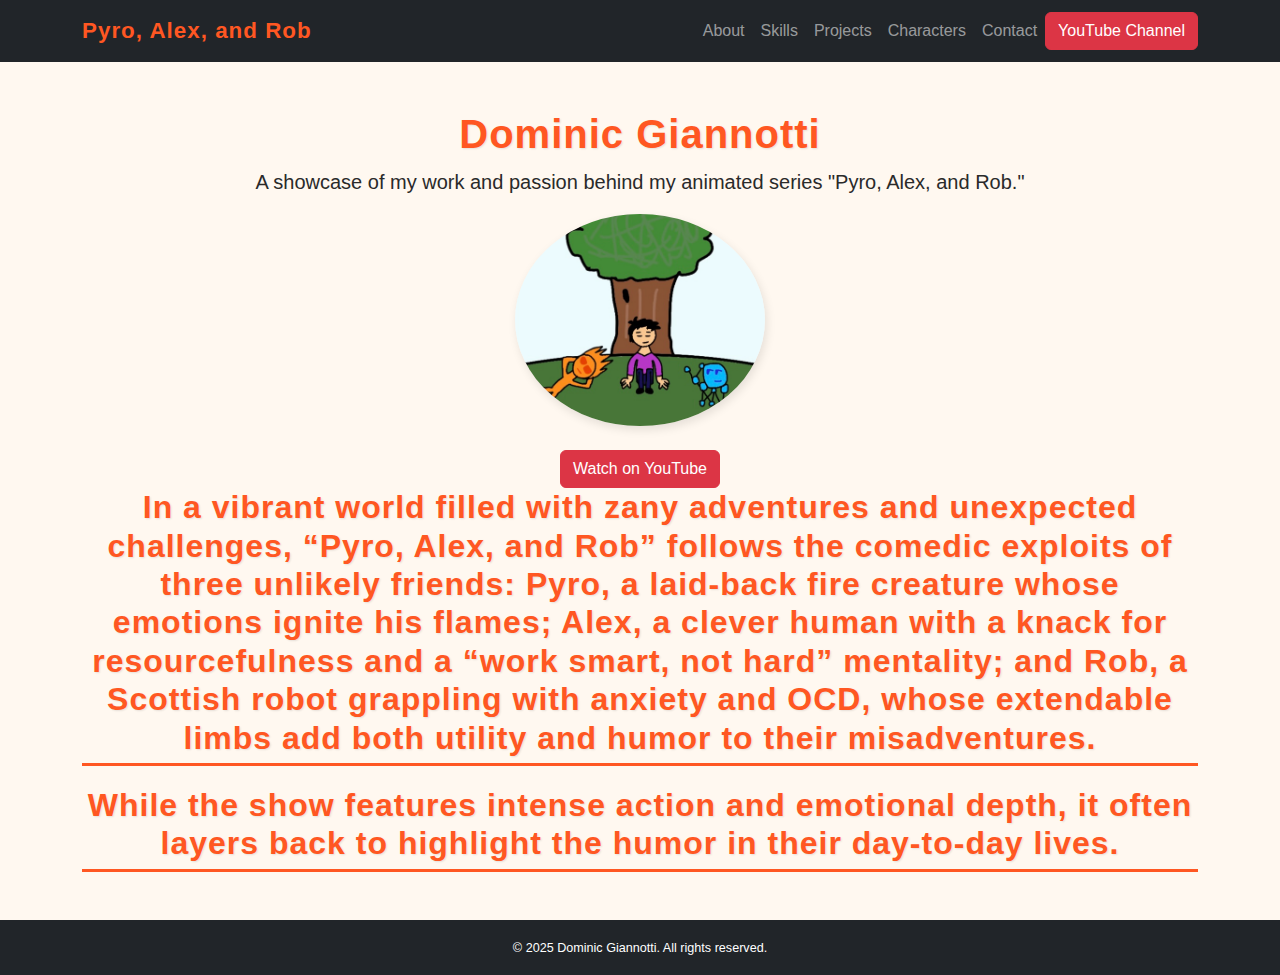
<file: index.html>
<!DOCTYPE html>
<html lang="en">
<head>
  <meta charset="UTF-8" >
  <meta name="viewport" content="width=device-width, initial-scale=1.0" >
  <title>Pyro, Alex, and Rob | Home</title>
  <link href="https://cdn.jsdelivr.net/npm/bootstrap@5.3.6/dist/css/bootstrap.min.css" rel="stylesheet">
  <link rel="stylesheet" href="css/style.css">
</head>
<body>
 
   <nav class="navbar navbar-expand-md navbar-dark bg-dark sticky-top">
  <div class="container">
    <a class="navbar-brand" href="index.html">Pyro, Alex, and Rob</a>
    <button class="navbar-toggler" type="button" data-bs-toggle="collapse" data-bs-target="#navbarNav">
      <span class="navbar-toggler-icon"></span>
    </button>
    <div class="collapse navbar-collapse" id="navbarNav">
      <ul class="navbar-nav ms-auto">
        <li class="nav-item"><a class="nav-link" href="about.html">About</a></li>
        <li class="nav-item"><a class="nav-link" href="skills.html">Skills</a></li>
        <li class="nav-item"><a class="nav-link" href="projects.html">Projects</a></li>
        <li class="nav-item"><a class="nav-link" href="characters.html">Characters</a></li>
        <li class="nav-item"><a class="nav-link" href="contact.html">Contact</a></li>
      </ul>
      <a class="btn btn-danger" href="https://www.youtube.com/@PyroAlexandRob" target="_blank" role="button">
    YouTube Channel
  </a>
    </div>
  </div>
</nav>



  <!-- Main -->
<main class="container text-center mt-5">
  <h1>Dominic Giannotti</h1>
  <p class="lead">A showcase of my work and passion behind my animated series "Pyro, Alex, and Rob."</p>
  
  <!-- Circular Image -->
  <img src="images/PyroAlexAndRob.jpg" class="img-fluid rounded-circle mb-4" alt="Pyro in action thumbnail" width="250" height="250">

  <!-- Additional YouTube Link -->
  <div>
    <a href="https://www.youtube.com/@PyroAlexandRob" target="_blank" class="btn btn-danger">
      Watch on YouTube
    </a>
  </div>
  <h2>In a vibrant world filled with zany adventures and unexpected challenges, “Pyro, Alex, and Rob” follows the comedic exploits of three unlikely friends: Pyro, a laid-back fire creature whose emotions ignite his flames; Alex, a clever human with a knack for resourcefulness and a “work smart, not hard” mentality; and Rob, a Scottish robot grappling with anxiety and OCD, whose extendable limbs add both utility and humor to their misadventures.</h2>

<h2>While the show features intense action and emotional depth, it often layers back to highlight the humor in their day-to-day lives.</h2>
</main>

  <footer class="bg-dark text-white text-center p-3 mt-5">
    <small>&copy; 2025 Dominic Giannotti. All rights reserved.</small>
  </footer>
  <script src="https://cdn.jsdelivr.net/npm/bootstrap@5.3.6/dist/js/bootstrap.bundle.min.js"></script>
</body>
</html>
</file>
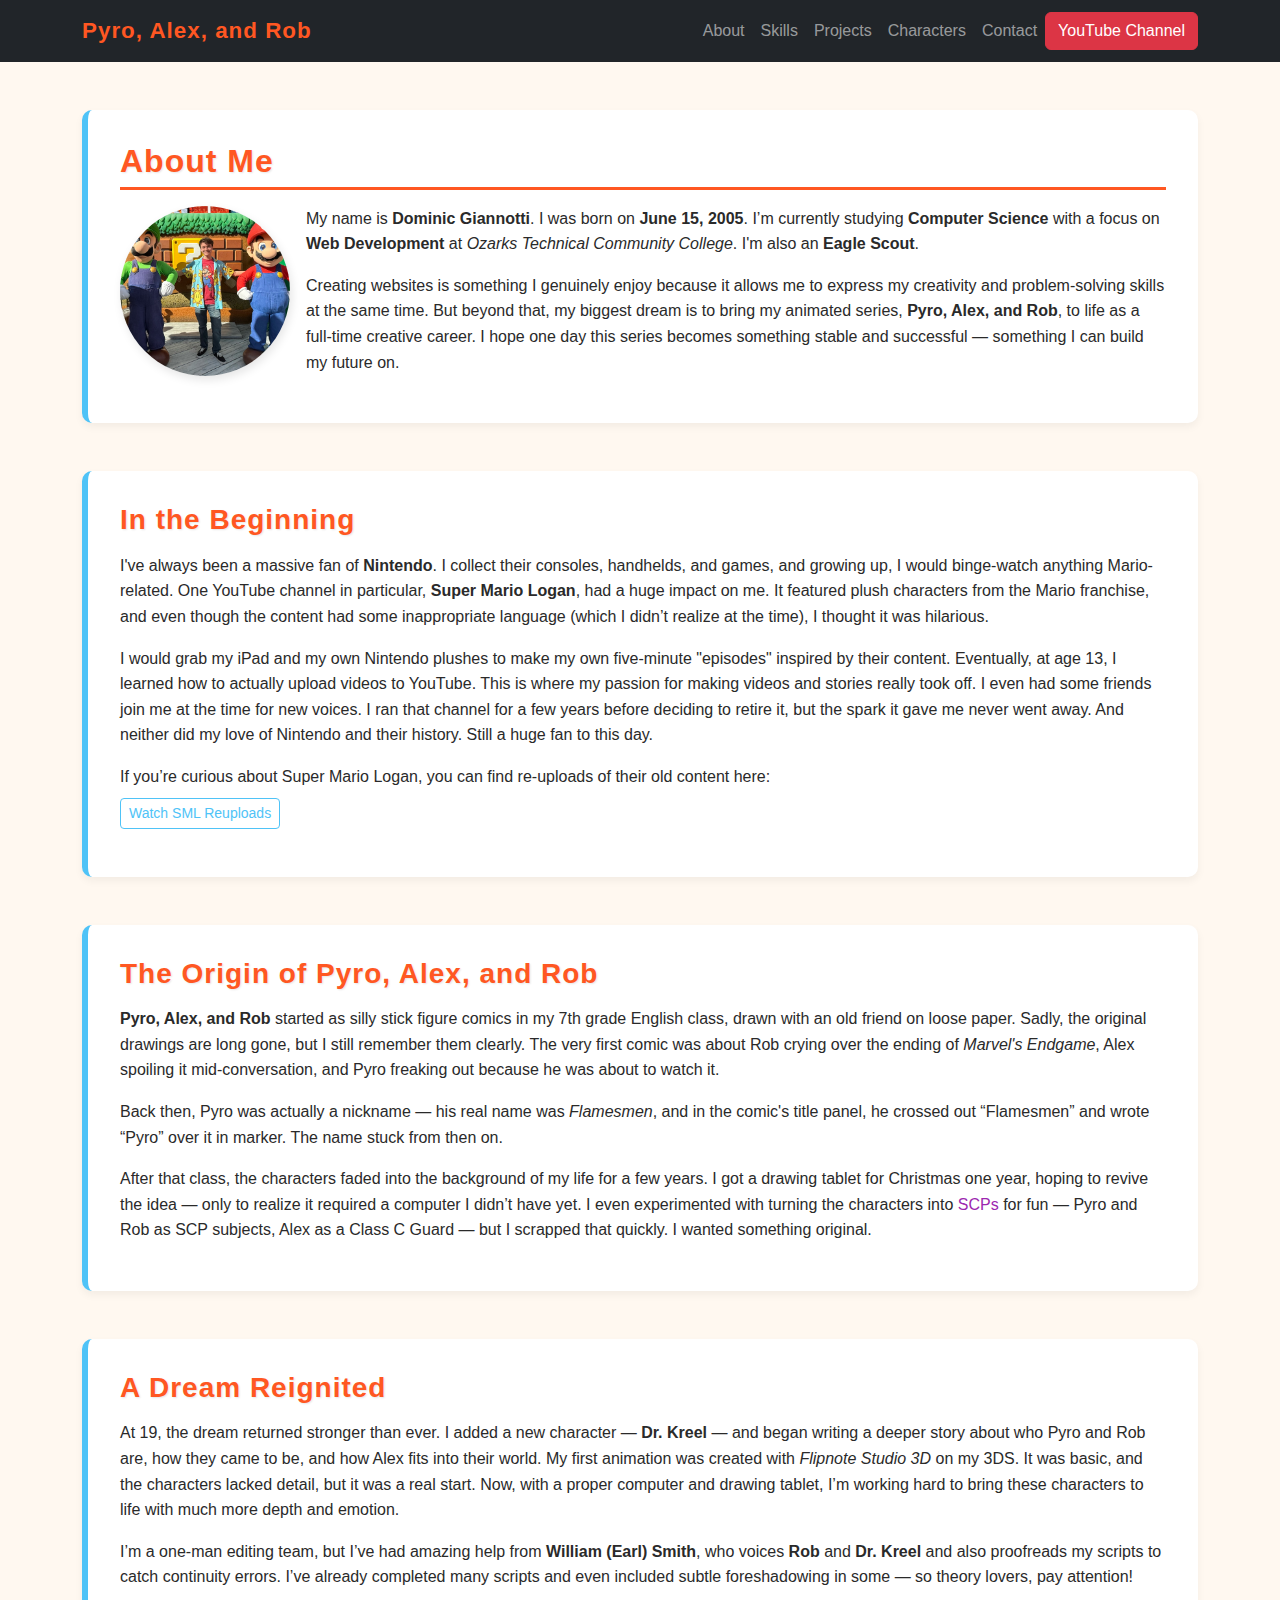
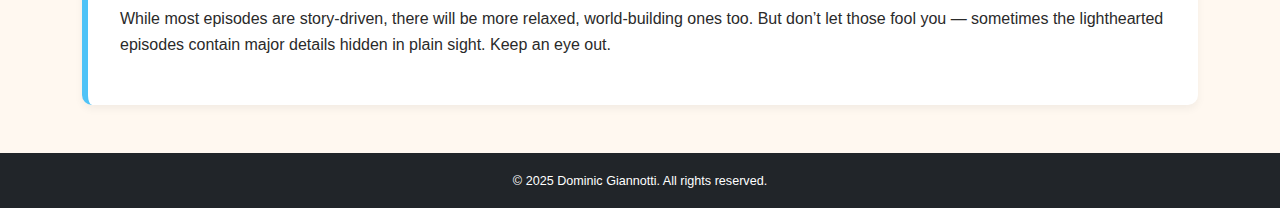
<file: about.html>
<!DOCTYPE html>
<html lang="en">
<head>
  <meta charset="UTF-8" >
  <meta name="viewport" content="width=device-width, initial-scale=1.0" >
  <title>About Me</title>
  <link href="https://cdn.jsdelivr.net/npm/bootstrap@5.3.6/dist/css/bootstrap.min.css" rel="stylesheet">
  <link rel="stylesheet" href="css/style.css">
</head>
<body>

  <nav class="navbar navbar-expand-md navbar-dark bg-dark sticky-top">
    <div class="container">
      <a class="navbar-brand" href="index.html">Pyro, Alex, and Rob</a>
      <button class="navbar-toggler" type="button" data-bs-toggle="collapse" data-bs-target="#navbarNav">
        <span class="navbar-toggler-icon"></span>
      </button>
      <div class="collapse navbar-collapse" id="navbarNav">
        <ul class="navbar-nav ms-auto">
          <li class="nav-item"><a class="nav-link" href="about.html">About</a></li>
          <li class="nav-item"><a class="nav-link" href="skills.html">Skills</a></li>
          <li class="nav-item"><a class="nav-link" href="projects.html">Projects</a></li>
          <li class="nav-item"><a class="nav-link" href="characters.html">Characters</a></li>
          <li class="nav-item"><a class="nav-link" href="contact.html">Contact</a></li>
        </ul>
        <a class="btn btn-danger" href="https://www.youtube.com/@PyroAlexandRob" target="_blank" role="button">
          YouTube Channel
        </a>
      </div>
    </div>
  </nav>

  <main class="container mt-5">

    <section class="mb-5">
      <h2 class="mb-3">About Me</h2>
      <p>
  <img src="images/me.jpeg" alt="Dominic Giannotti" class="rounded-circle me-3" style="width: 170px; height: 170px; object-fit: cover; float: left;">
  My name is <strong>Dominic Giannotti</strong>. I was born on <strong>June 15, 2005</strong>. I’m currently studying <strong>Computer Science</strong> with a focus on <strong>Web Development</strong> at <em>Ozarks Technical Community College</em>. I'm also an <strong>Eagle Scout</strong>.
</p>

      <p>Creating websites is something I genuinely enjoy because it allows me to express my creativity and problem-solving skills at the same time. But beyond that, my biggest dream is to bring my animated series, <strong>Pyro, Alex, and Rob</strong>, to life as a full-time creative career. I hope one day this series becomes something stable and successful — something I can build my future on.</p>
    </section>

    <section class="mb-5">
      <h3 class="mb-3">In the Beginning</h3>
      <p>I've always been a massive fan of <strong>Nintendo</strong>. I collect their consoles, handhelds, and games, and growing up, I would binge-watch anything Mario-related. One YouTube channel in particular, <strong>Super Mario Logan</strong>, had a huge impact on me. It featured plush characters from the Mario franchise, and even though the content had some inappropriate language (which I didn’t realize at the time), I thought it was hilarious.</p>
      <p>I would grab my iPad and my own Nintendo plushes to make my own five-minute "episodes" inspired by their content. Eventually, at age 13, I learned how to actually upload videos to YouTube. This is where my passion for making videos and stories really took off. I even had some friends join me at the time for new voices. I ran that channel for a few years before deciding to retire it, but the spark it gave me never went away. And neither did my love of Nintendo and their history. Still a huge fan to this day.</p>
      <p>If you’re curious about Super Mario Logan, you can find re-uploads of their old content here:<br>
        <a href="https://www.youtube.com/@sml_reuploaded/videos" class="btn btn-outline-primary btn-sm mt-2" target="_blank">Watch SML Reuploads</a>
      </p>
    </section>

    <section class="mb-5">
      <h3 class="mb-3">The Origin of Pyro, Alex, and Rob</h3>
      <p><strong>Pyro, Alex, and Rob</strong> started as silly stick figure comics in my 7th grade English class, drawn with an old friend on loose paper. Sadly, the original drawings are long gone, but I still remember them clearly. The very first comic was about Rob crying over the ending of <em>Marvel's Endgame</em>, Alex spoiling it mid-conversation, and Pyro freaking out because he was about to watch it.</p>
      <p>Back then, Pyro was actually a nickname — his real name was <em>Flamesmen</em>, and in the comic's title panel, he crossed out “Flamesmen” and wrote “Pyro” over it in marker. The name stuck from then on.</p>
      <p>After that class, the characters faded into the background of my life for a few years. I got a drawing tablet for Christmas one year, hoping to revive the idea — only to realize it required a computer I didn’t have yet. I even experimented with turning the characters into <a href="https://scp-wiki.wikidot.com" target="_blank">SCPs</a> for fun — Pyro and Rob as SCP subjects, Alex as a Class C Guard — but I scrapped that quickly. I wanted something original.</p>
    </section>

    <section class="mb-5">
      <h3 class="mb-3">A Dream Reignited</h3>
      <p>At 19, the dream returned stronger than ever. I added a new character — <strong>Dr. Kreel</strong> — and began writing a deeper story about who Pyro and Rob are, how they came to be, and how Alex fits into their world. My first animation was created with <em>Flipnote Studio 3D</em> on my 3DS. It was basic, and the characters lacked detail, but it was a real start. Now, with a proper computer and drawing tablet, I’m working hard to bring these characters to life with much more depth and emotion.</p>
      <p>I’m a one-man editing team, but I’ve had amazing help from <strong>William (Earl) Smith</strong>, who voices <strong>Rob</strong> and <strong>Dr. Kreel</strong> and also proofreads my scripts to catch continuity errors. I’ve already completed many scripts and even included subtle foreshadowing in some — so theory lovers, pay attention!</p>
      <p>While most episodes are story-driven, there will be more relaxed, world-building ones too. But don’t let those fool you — sometimes the lighthearted episodes contain major details hidden in plain sight. Keep an eye out.</p>
    </section>

  </main>

  <footer class="bg-dark text-white text-center p-3 mt-5">
    <small>&copy; 2025 Dominic Giannotti. All rights reserved.</small>
  </footer>

  <script src="https://cdn.jsdelivr.net/npm/bootstrap@5.3.6/dist/js/bootstrap.bundle.min.js"></script>
</body>
</html>
</file>
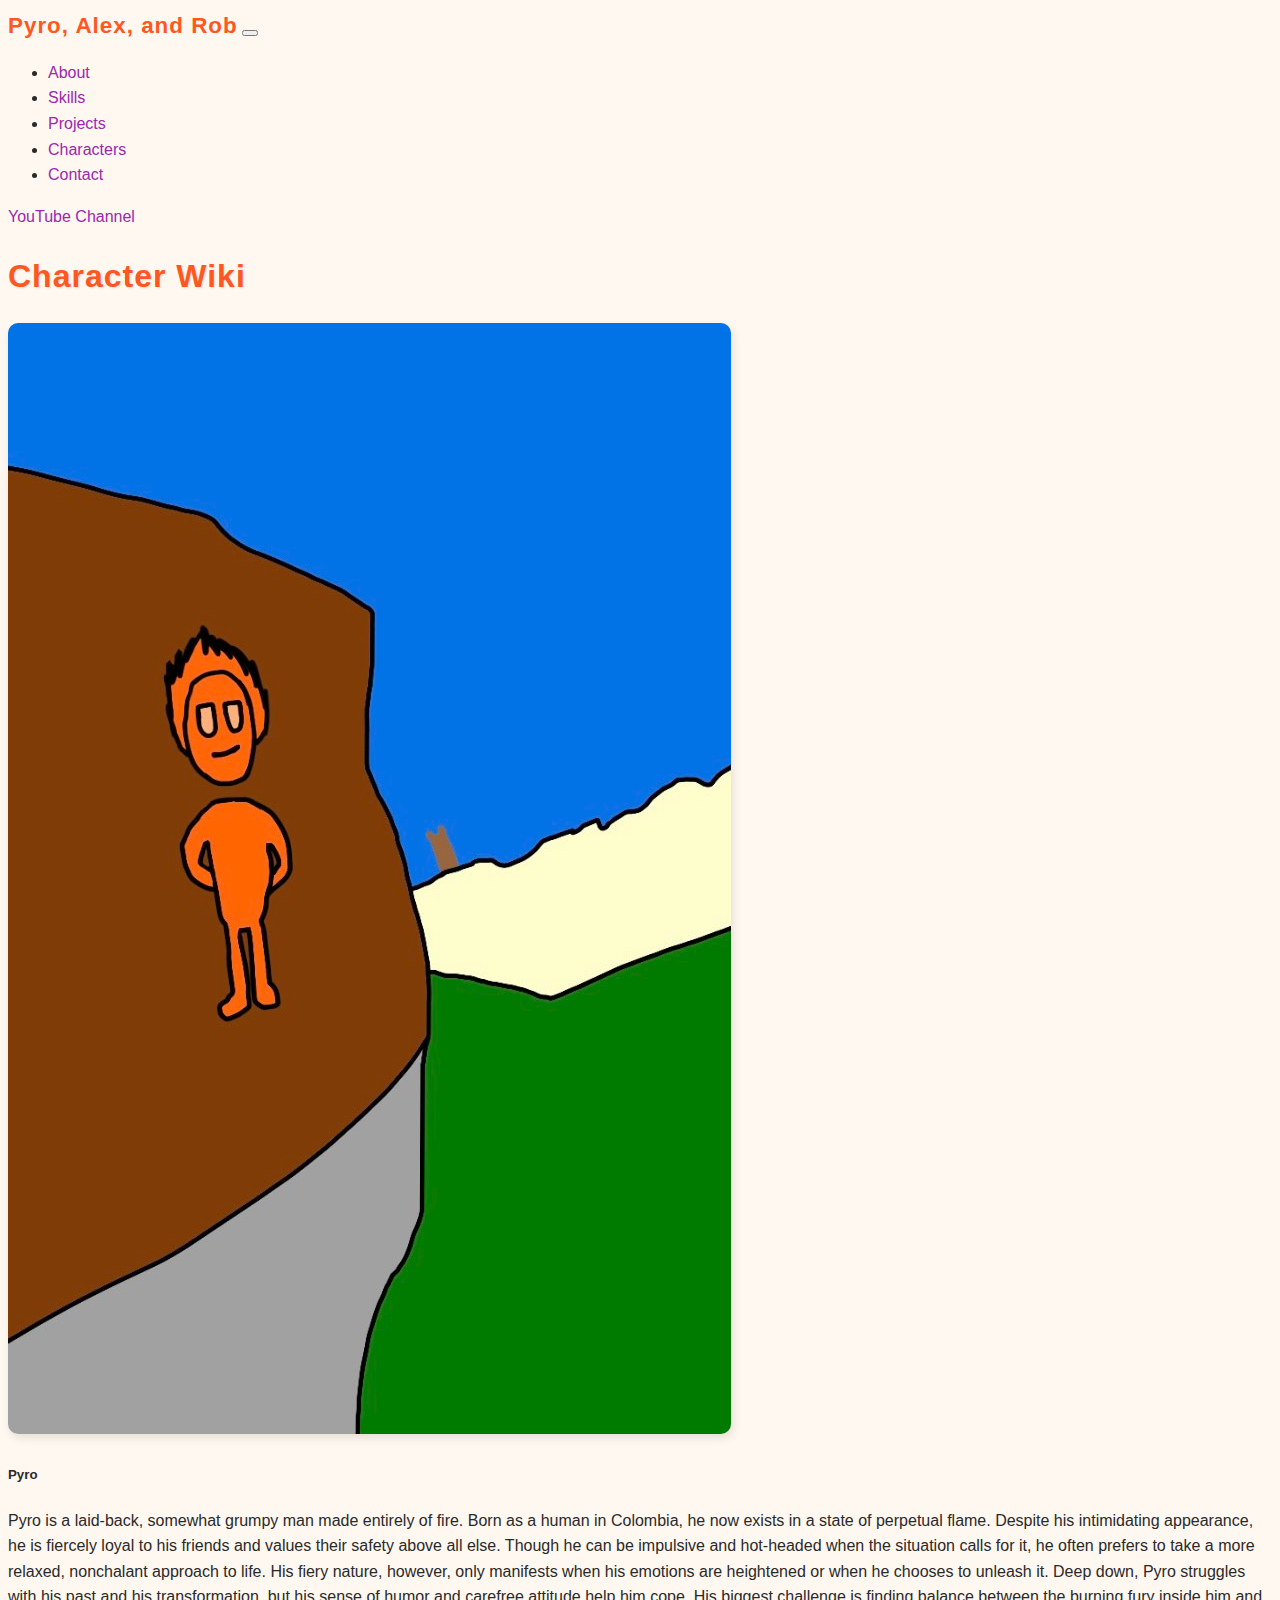
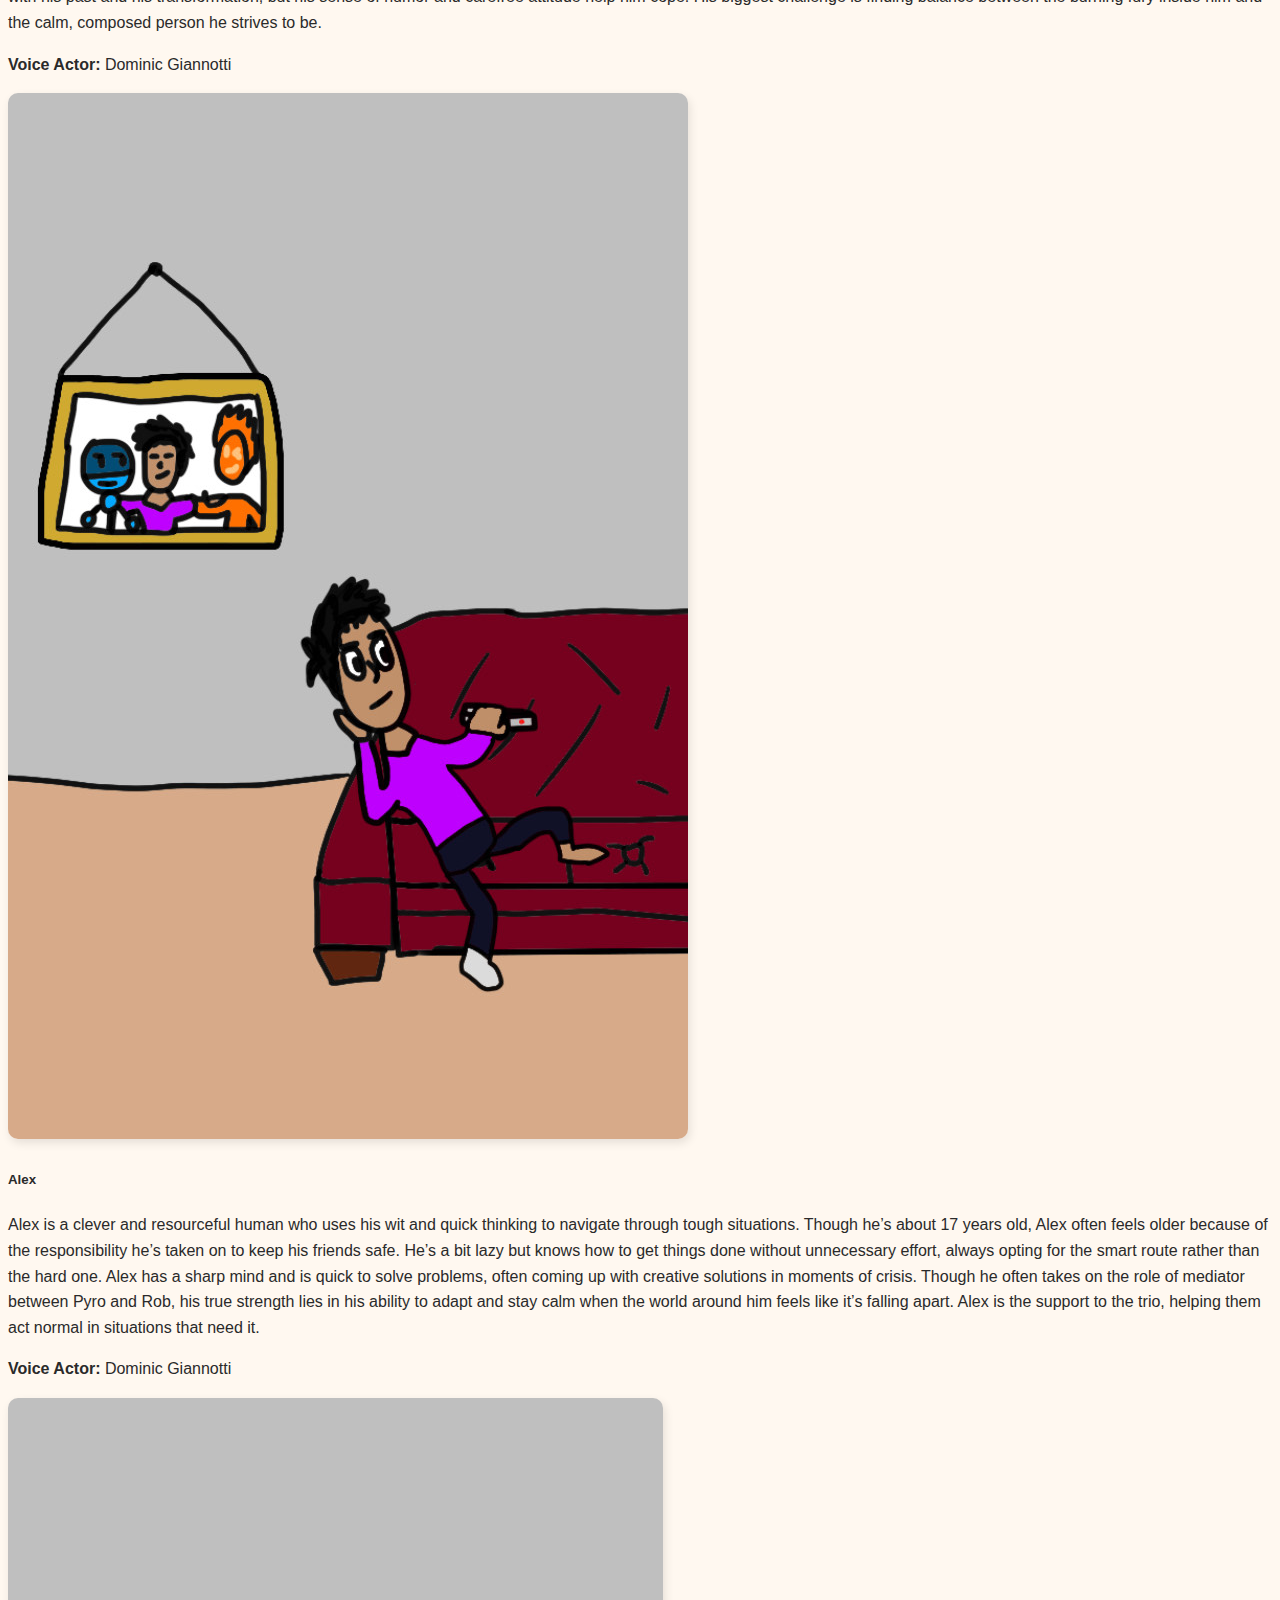
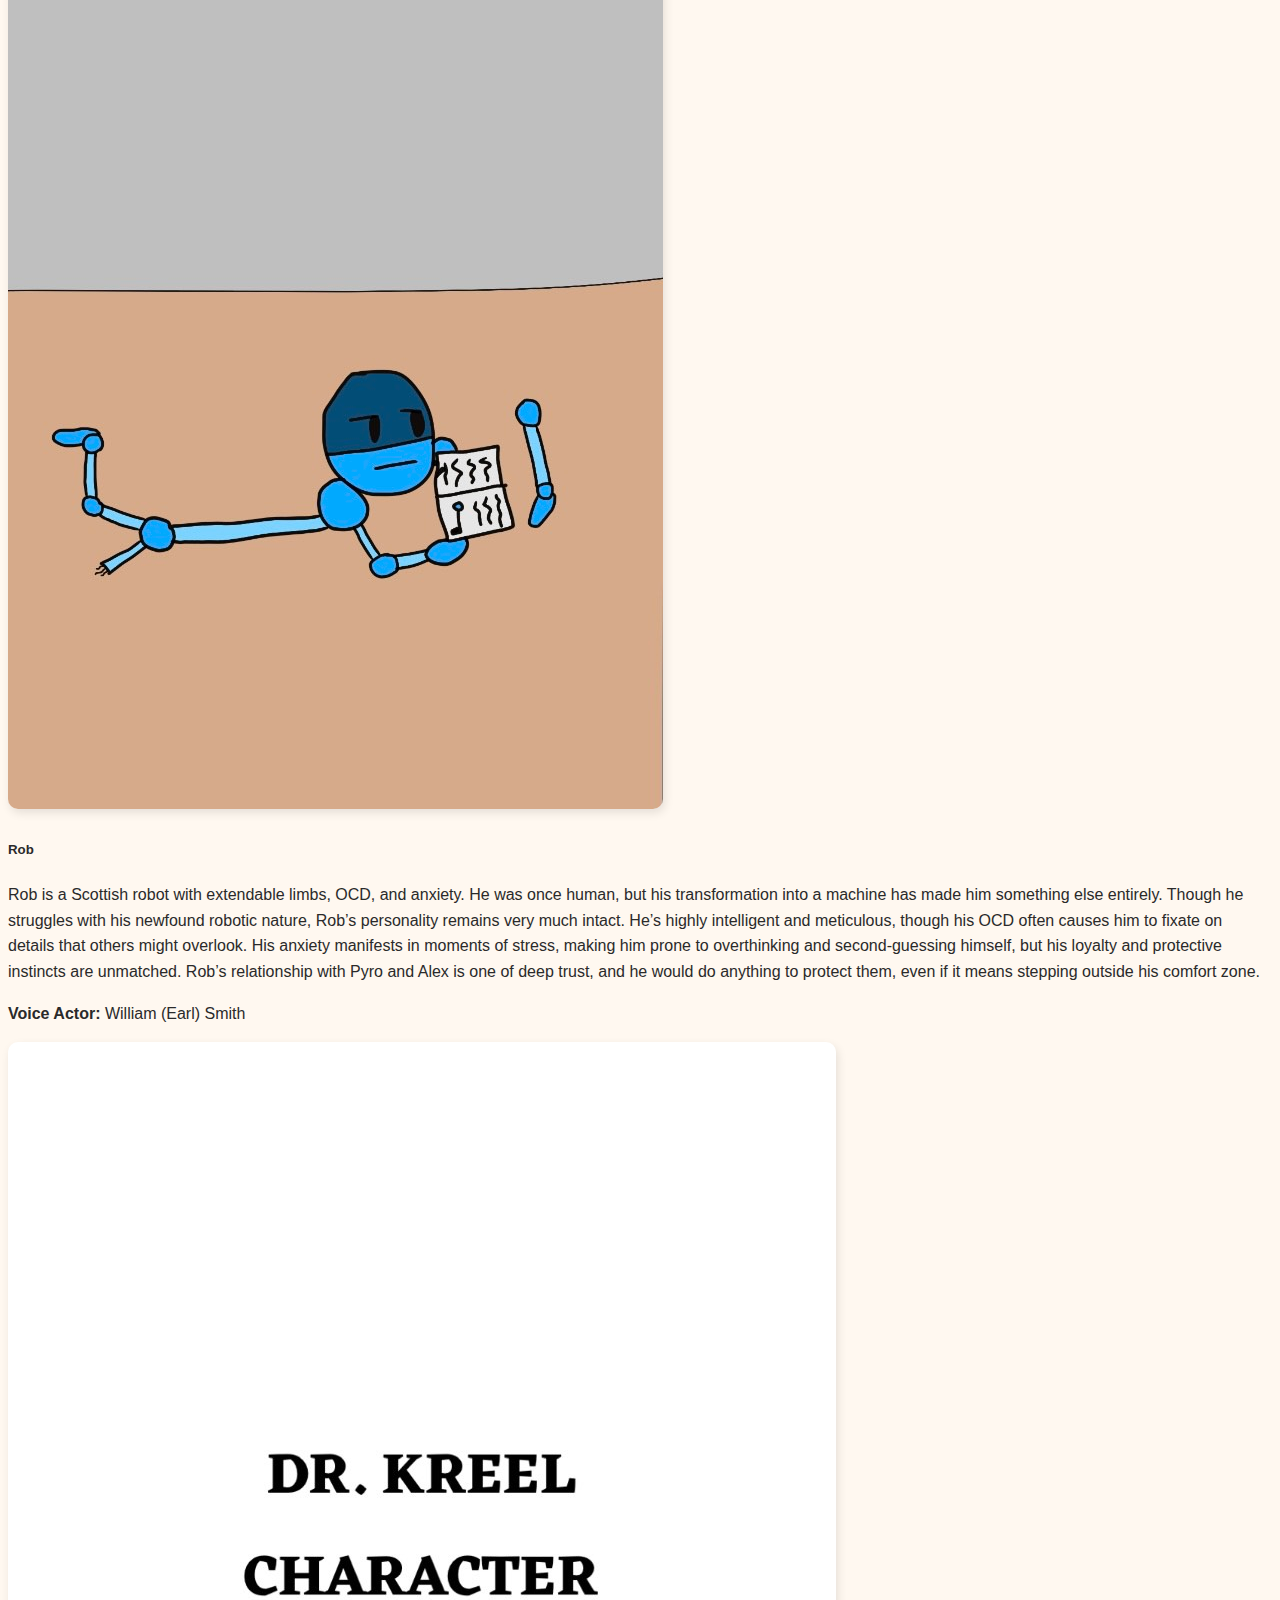
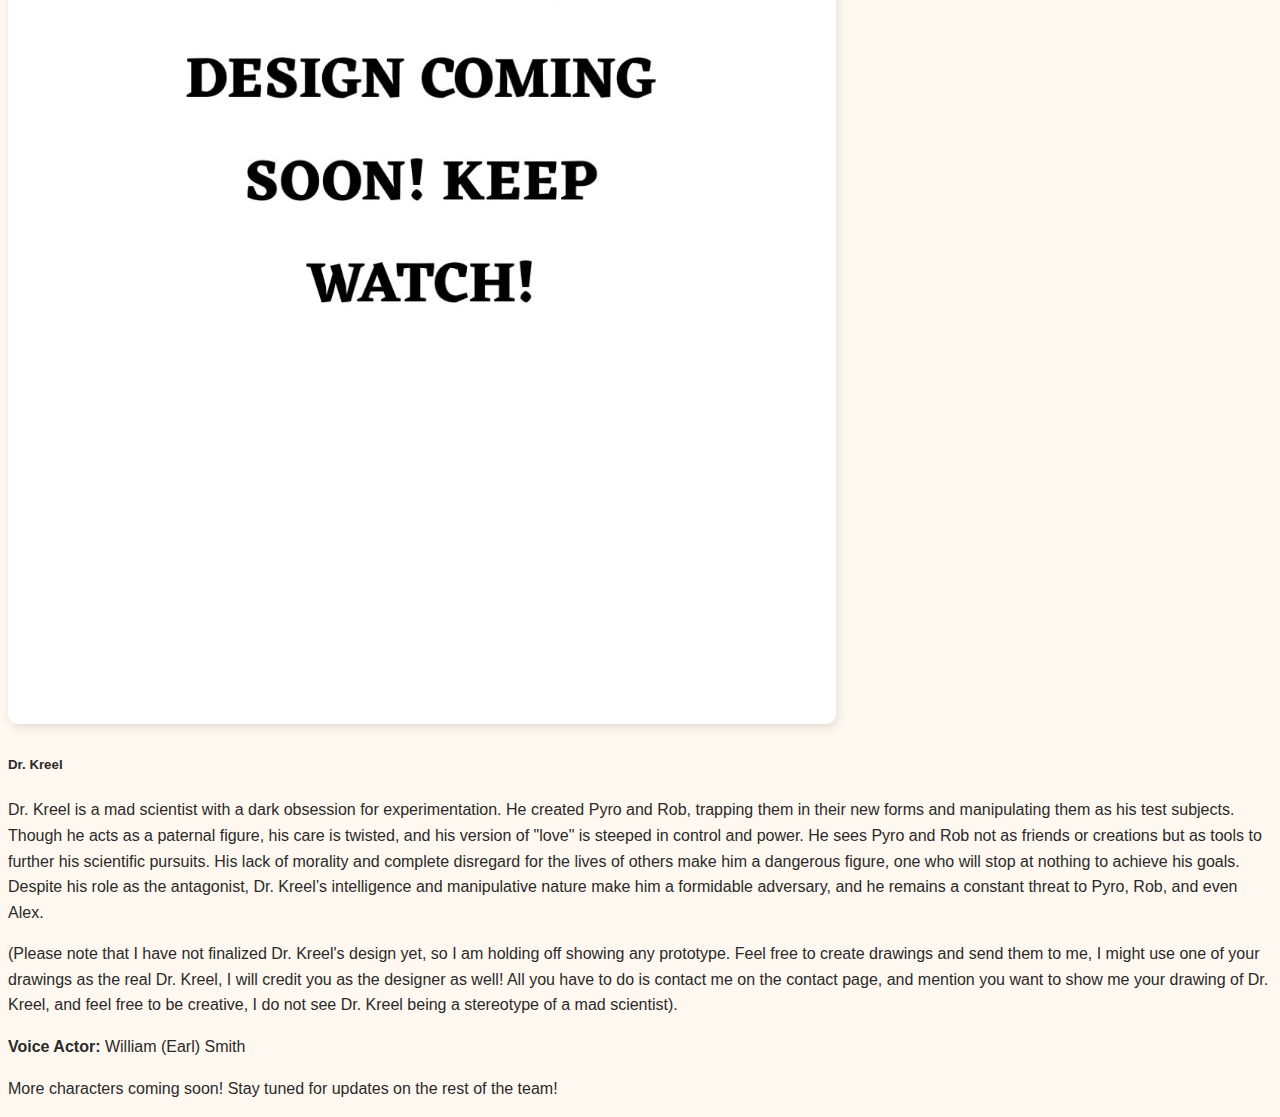
<file: characters.html>
<!DOCTYPE html>
<html lang="en">
<head>
  <meta charset="UTF-8">
  <meta name="viewport" content="width=device-width, initial-scale=1.0">
  <title>Character Wiki - Pyro, Alex, and Rob</title>
  <link href="https://cdn.jsdelivr.net/npm/bootstrap@5.3.6/dist/css/bootstrap.min.css" rel="stylesheet" integrity="sha384-4Q6Gf2aSP4eDXB8Miphtr37CMZZQ5oXLH2yaXMJ2w8e2ZtHTl7GptT4jmndRuHDT" crossorigin="anonymous">
  <link rel="stylesheet" href="css/style.css">
</head>
<body>

<nav class="navbar navbar-expand-md navbar-dark bg-dark sticky-top">
  <div class="container">
    <a class="navbar-brand" href="index.html">Pyro, Alex, and Rob</a>
    <button class="navbar-toggler" type="button" data-bs-toggle="collapse" data-bs-target="#navbarNav">
      <span class="navbar-toggler-icon"></span>
    </button>
    <div class="collapse navbar-collapse" id="navbarNav">
      <ul class="navbar-nav ms-auto">
        <li class="nav-item"><a class="nav-link" href="about.html">About</a></li>
        <li class="nav-item"><a class="nav-link" href="skills.html">Skills</a></li>
        <li class="nav-item"><a class="nav-link" href="projects.html">Projects</a></li>
        <li class="nav-item"><a class="nav-link" href="characters.html">Characters</a></li>
        <li class="nav-item"><a class="nav-link" href="contact.html">Contact</a></li>
      </ul>
      <a class="btn btn-danger" href="https://www.youtube.com/@PyroAlexandRob" target="_blank" role="button">
    YouTube Channel
  </a>
    </div>
  </div>
</nav>

  <div class="container mt-5">
    <h1 class="text-center mb-5">Character Wiki</h1>

    <!-- Character Cards -->
    <div class="row">
      <!-- Pyro -->
      <div class="col-md-6 mb-4">
        <div class="card">
          <img src="images/pyro.jpeg" class="card-img-top" alt="Pyro Image">
          <div class="card-body">
            <h5 class="card-title">Pyro</h5>
            <p class="card-text">Pyro is a laid-back, somewhat grumpy man made entirely of fire. Born as a human in Colombia, he now exists in a state of perpetual flame. Despite his intimidating appearance, he is fiercely loyal to his friends and values their safety above all else. Though he can be impulsive and hot-headed when the situation calls for it, he often prefers to take a more relaxed, nonchalant approach to life. His fiery nature, however, only manifests when his emotions are heightened or when he chooses to unleash it. Deep down, Pyro struggles with his past and his transformation, but his sense of humor and carefree attitude help him cope. His biggest challenge is finding balance between the burning fury inside him and the calm, composed person he strives to be.</p>
            <p><strong>Voice Actor:</strong> Dominic Giannotti</p>
          </div>
        </div>
      </div>

      <!-- Alex -->
      <div class="col-md-6 mb-4">
        <div class="card">
          <img src="images/alex.jpeg" class="card-img-top" alt="Alex Image">
          <div class="card-body">
            <h5 class="card-title">Alex</h5>
            <p class="card-text">Alex is a clever and resourceful human who uses his wit and quick thinking to navigate through tough situations. Though he’s about 17 years old, Alex often feels older because of the responsibility he’s taken on to keep his friends safe. He’s a bit lazy but knows how to get things done without unnecessary effort, always opting for the smart route rather than the hard one. Alex has a sharp mind and is quick to solve problems, often coming up with creative solutions in moments of crisis. Though he often takes on the role of mediator between Pyro and Rob, his true strength lies in his ability to adapt and stay calm when the world around him feels like it’s falling apart. Alex is the support to the trio, helping them act normal in situations that need it.</p>
            <p><strong>Voice Actor:</strong> Dominic Giannotti</p>
          </div>
        </div>
      </div>
    </div>

    <div class="row">
      <!-- Rob -->
      <div class="col-md-6 mb-4">
        <div class="card">
          <img src="images/rob.jpeg" class="card-img-top" alt="Rob Image">
          <div class="card-body">
            <h5 class="card-title">Rob</h5>
            <p class="card-text">Rob is a Scottish robot with extendable limbs, OCD, and anxiety. He was once human, but his transformation into a machine has made him something else entirely. Though he struggles with his newfound robotic nature, Rob’s personality remains very much intact. He’s highly intelligent and meticulous, though his OCD often causes him to fixate on details that others might overlook. His anxiety manifests in moments of stress, making him prone to overthinking and second-guessing himself, but his loyalty and protective instincts are unmatched. Rob’s relationship with Pyro and Alex is one of deep trust, and he would do anything to protect them, even if it means stepping outside his comfort zone.</p>
            <p><strong>Voice Actor:</strong> William (Earl) Smith</p>
          </div>
        </div>
      </div>

      <!-- Dr. Kreel -->
      <div class="col-md-6 mb-4">
        <div class="card">
          <img src="images/drKreelComingSoon.jpeg" class="card-img-top" alt="Dr. Kreel Image">
          <div class="card-body">
            <h5 class="card-title">Dr. Kreel</h5>
            <p class="card-text">Dr. Kreel is a mad scientist with a dark obsession for experimentation. He created Pyro and Rob, trapping them in their new forms and manipulating them as his test subjects. Though he acts as a paternal figure, his care is twisted, and his version of "love" is steeped in control and power. He sees Pyro and Rob not as friends or creations but as tools to further his scientific pursuits. His lack of morality and complete disregard for the lives of others make him a dangerous figure, one who will stop at nothing to achieve his goals. Despite his role as the antagonist, Dr. Kreel’s intelligence and manipulative nature make him a formidable adversary, and he remains a constant threat to Pyro, Rob, and even Alex. </p>
            <p>(Please note that I have not finalized Dr. Kreel's design yet, so I am holding off showing any prototype. Feel free to create drawings and send them to me, I might use one of your drawings as the real Dr. Kreel, I will credit you as the designer as well! All you have to do is contact me on the contact page, and mention you want to show me your drawing of Dr. Kreel, and feel free to be creative, I do not see Dr. Kreel being a stereotype of a mad scientist).</p>
            <p><strong>Voice Actor:</strong> William (Earl) Smith</p>
          </div>
        </div>
      </div>
    </div>

    <!-- More characters coming soon text -->
    <div class="row mt-5">
      <div class="col text-center">
        <p class="lead text-muted">More characters coming soon! Stay tuned for updates on the rest of the team!</p>
      </div>
    </div>
  </div>

  <!-- Bootstrap JS -->
  <script src="https://cdn.jsdelivr.net/npm/bootstrap@5.3.6/dist/js/bootstrap.bundle.min.js" integrity="sha384-j1CDi7MgGQ12Z7Qab0qlWQ/Qqz24Gc6BM0thvEMVjHnfYGF0rmFCozFSxQBxwHKO" crossorigin="anonymous"></script>
</body>
</html>
</file>
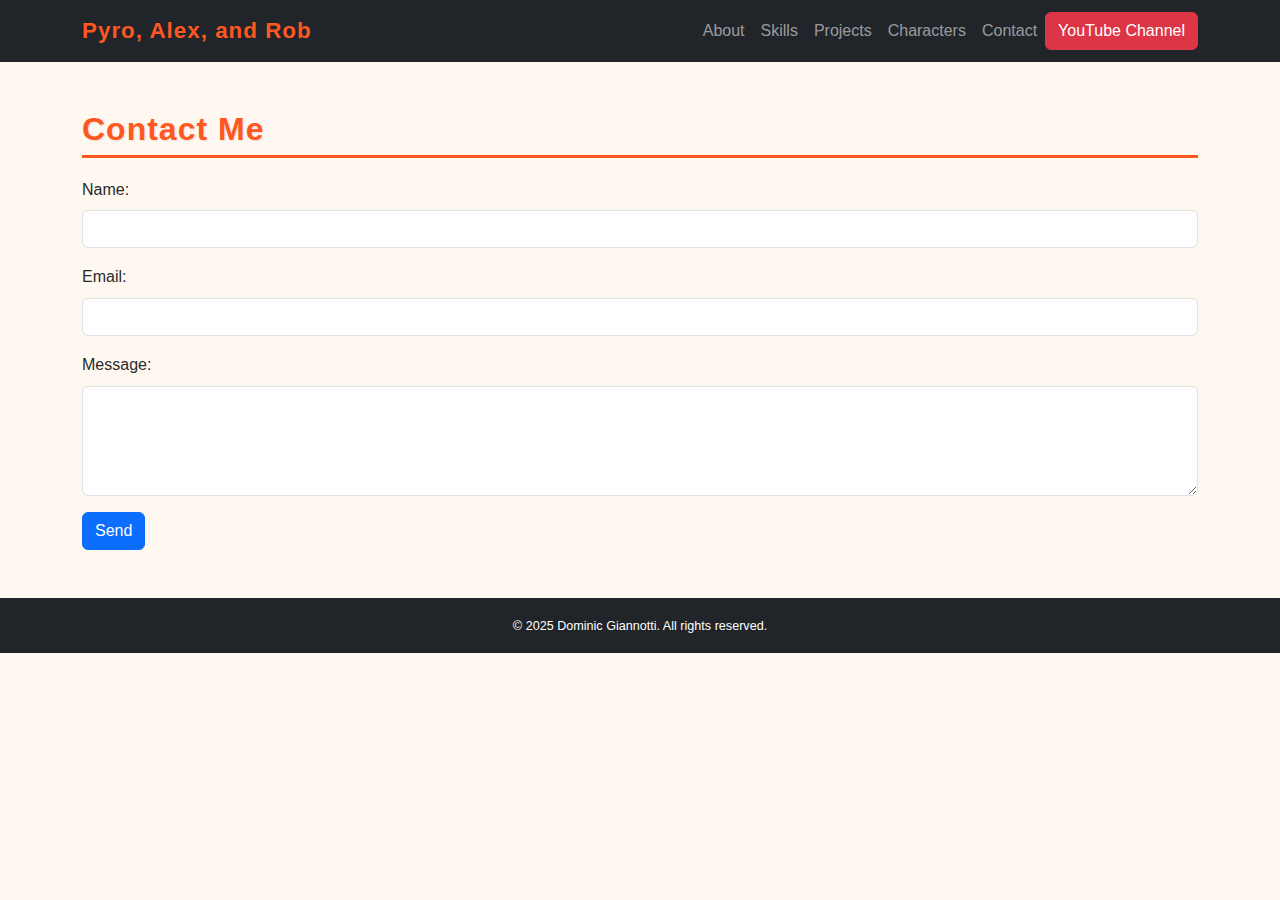
<file: contact.html>
<!DOCTYPE html>
<html lang="en">
<head>
  <meta charset="UTF-8" >
  <meta name="viewport" content="width=device-width, initial-scale=1.0" >
  <title>Contact</title>
  <link href="https://cdn.jsdelivr.net/npm/bootstrap@5.3.6/dist/css/bootstrap.min.css" rel="stylesheet">
  <link rel="stylesheet" href="css/style.css">
  <style>
    /* Blur overlay */
    .blurred {
      filter: blur(5px);
      pointer-events: none;
      user-select: none;
    }

    /* Popup styling */
    .thank-you-popup {
      position: fixed;
      top: 0;
      left: 0;
      width: 100vw;
      height: 100vh;
      background-color: rgba(0, 0, 0, 0.6);
      display: flex;
      justify-content: center;
      align-items: center;
      z-index: 9999;
      display: none;
    }

    .thank-you-box {
      background-color: white;
      padding: 2rem;
      border-radius: 10px;
      text-align: center;
      max-width: 400px;
      width: 90%;
      box-shadow: 0 0 20px rgba(0,0,0,0.5);
    }

    .thank-you-box h3 {
      margin-bottom: 1rem;
    }
  </style>
</head>
<body>
  
  <div id="pageContent">
    <nav class="navbar navbar-expand-md navbar-dark bg-dark sticky-top">
      <div class="container">
        <a class="navbar-brand" href="index.html">Pyro, Alex, and Rob</a>
        <button class="navbar-toggler" type="button" data-bs-toggle="collapse" data-bs-target="#navbarNav">
          <span class="navbar-toggler-icon"></span>
        </button>
        <div class="collapse navbar-collapse" id="navbarNav">
          <ul class="navbar-nav ms-auto">
            <li class="nav-item"><a class="nav-link" href="about.html">About</a></li>
            <li class="nav-item"><a class="nav-link" href="skills.html">Skills</a></li>
            <li class="nav-item"><a class="nav-link" href="projects.html">Projects</a></li>
            <li class="nav-item"><a class="nav-link" href="characters.html">Characters</a></li>
            <li class="nav-item"><a class="nav-link" href="contact.html">Contact</a></li>
          </ul>
          <a class="btn btn-danger" href="https://www.youtube.com/@PyroAlexandRob" target="_blank" role="button">
            YouTube Channel
          </a>
        </div>
      </div>
    </nav>

    <main class="container mt-5">
      <h2>Contact Me</h2>
      <form id="contactForm" action="https://formsubmit.co/pyroalexandrob@gmail.com" method="POST" onsubmit="sendMessage(event)">
        <input type="hidden" name="_captcha" value="false">
        <input type="hidden" name="_next" value="#">
        
        <div class="mb-3">
          <label for="name" class="form-label">Name:</label>
          <input type="text" name="name" id="name" class="form-control" required>
        </div>
        <div class="mb-3">
          <label for="email" class="form-label">Email:</label>
          <input type="email" name="email" id="email" class="form-control" required>
        </div>
        <div class="mb-3">
          <label for="message" class="form-label">Message:</label>
          <textarea name="message" id="message" class="form-control" rows="4" required></textarea>
        </div>
        <button type="submit" class="btn btn-primary">Send</button>
      </form>
    </main>

    <footer class="bg-dark text-white text-center p-3 mt-5">
      <small>&copy; 2025 Dominic Giannotti. All rights reserved.</small>
    </footer>
  </div>

  <!-- Thank You Popup -->
  <div id="thankYouPopup" class="thank-you-popup">
    <div class="thank-you-box">
      <h3>Thank you for sending a message!</h3>
      <p>I'll get back to you soon.</p>
      <button id="closePopup" class="btn btn-primary mt-3">Close</button>
    </div>
  </div>

  <script src="https://cdn.jsdelivr.net/npm/bootstrap@5.3.6/dist/js/bootstrap.bundle.min.js"></script>
  <script>
    // Function to handle form submission
    function sendMessage(e) {
      e.preventDefault();  // Prevent the form from submitting normally

      // Create a FormData object and send the form data
      const form = document.getElementById('contactForm');
      const formData = new FormData(form);

      // Use Fetch API to submit the form data asynchronously
      fetch(form.action, {
        method: 'POST',
        body: formData
      })
      .then(response => {
        if (response.ok) {
          // Show thank you message and blur background
          document.getElementById('pageContent').classList.add('blurred');
          document.getElementById('thankYouPopup').style.display = 'flex';
        } else {
          alert('There was a problem sending your message. Please try again later.');
        }
      })
      .catch(error => {
        alert('There was an error sending your message. Please try again later.');
      });
    }

    // Close the popup and remove the blur effect
    document.getElementById('closePopup').addEventListener('click', function () {
      document.getElementById('thankYouPopup').style.display = 'none';
      document.getElementById('pageContent').classList.remove('blurred');
    });
  </script>
</body>
</html>
</file>
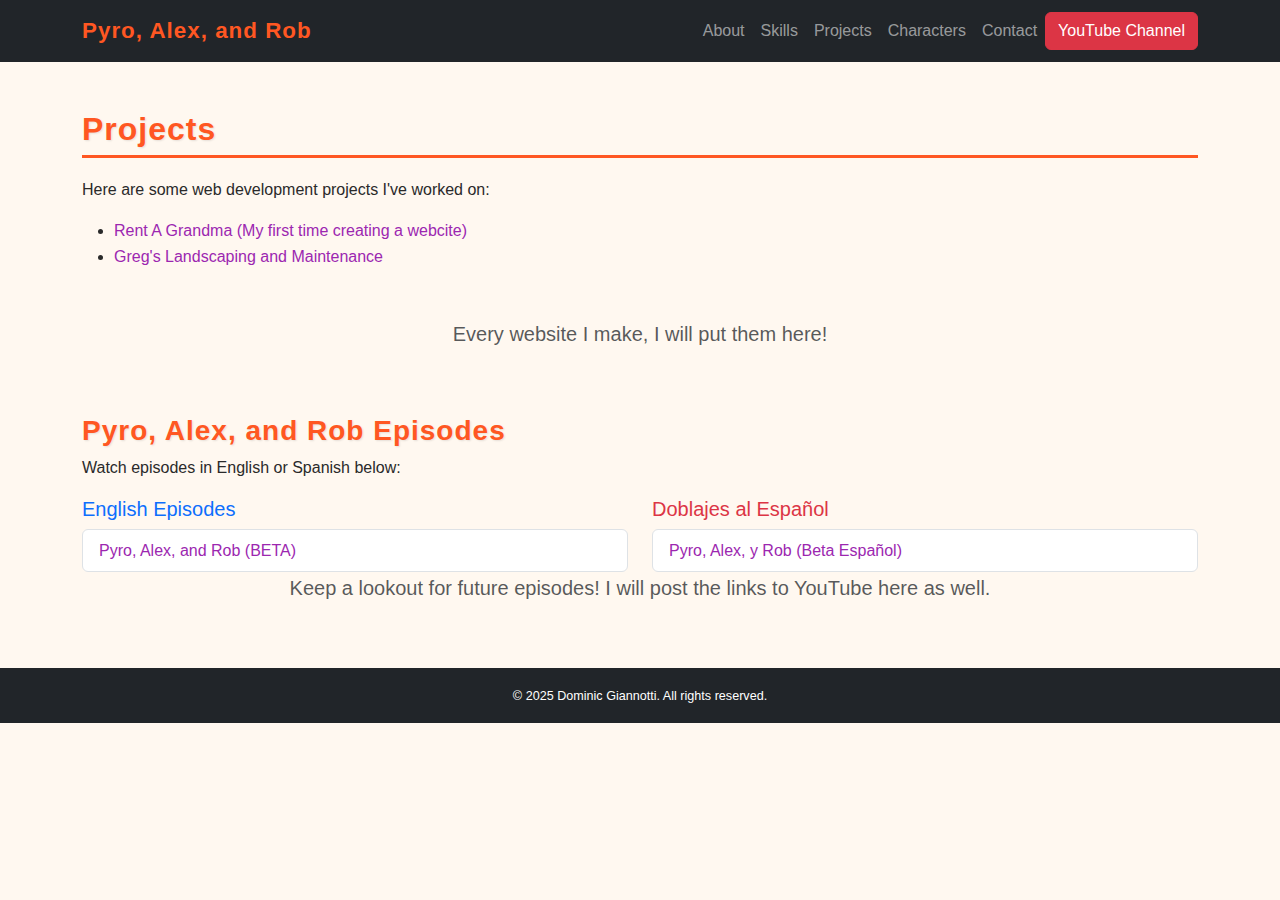
<file: projects.html>
<!DOCTYPE html>
<html lang="en">
<head>
  <meta charset="UTF-8" >
  <meta name="viewport" content="width=device-width, initial-scale=1.0" >
  <title>Projects</title>
  <link href="https://cdn.jsdelivr.net/npm/bootstrap@5.3.6/dist/css/bootstrap.min.css" rel="stylesheet">
  <link rel="stylesheet" href="css/style.css">
</head>
<body>
  
    <nav class="navbar navbar-expand-md navbar-dark bg-dark">
    <div class="container">
      <a class="navbar-brand" href="index.html">Pyro, Alex, and Rob</a>
      <button class="navbar-toggler" type="button" data-bs-toggle="collapse" data-bs-target="#navbarNav">
        <span class="navbar-toggler-icon"></span>
      </button>
      <div class="collapse navbar-collapse" id="navbarNav">
        <ul class="navbar-nav ms-auto">
          <li class="nav-item"><a class="nav-link" href="about.html">About</a></li>
          <li class="nav-item"><a class="nav-link" href="skills.html">Skills</a></li>
          <li class="nav-item"><a class="nav-link" href="projects.html">Projects</a></li>
          <li class="nav-item"><a class="nav-link" href="characters.html">Characters</a></li>
          <li class="nav-item"><a class="nav-link" href="contact.html">Contact</a></li>
        </ul>
        <a class="btn btn-danger" href="https://www.youtube.com/@PyroAlexandRob" target="_blank" role="button">
    YouTube Channel
  </a>
      </div>
    </div>
  </nav>

  <main class="container mt-5">
    <h2>Projects</h2>
<p>Here are some web development projects I've worked on:</p>
<ul>
  <li>
     <a href="https://www.otcwebdev.net/sp25/business/dominic/" target="_blank">
      Rent A Grandma (My first time creating a webcite)
 </a>
    </li>
  <li>
      
    <a href="https://www.otcwebdev.net/sp25/dominic/final/" target="_blank">
      Greg's Landscaping and Maintenance
    </a>
  </li>
</ul>

<!-- Move the div outside the ul -->
<div class="row mt-5">
  <div class="col text-center">
    <p class="lead text-muted">Every website I make, I will put them here!</p>
  </div>
</div>

    
<h3 class="mt-5">Pyro, Alex, and Rob Episodes</h3>
<p>Watch episodes in English or Spanish below:</p>

<div class="row">
  <div class="col-md-6">
    <h5 class="text-primary">English Episodes</h5>
    <ul class="list-group">
      <li class="list-group-item">
        <a href="https://www.youtube.com/watch?v=lHxnhH3Xlxc" target="_blank">Pyro, Alex, and Rob (BETA)</a>
      </li>
      <!-- Add future episodes here -->
    </ul>
  </div>

  <div class="col-md-6">
    <h5 class="text-danger">Doblajes al Español</h5>
    <ul class="list-group">
      <li class="list-group-item">
        <a href="https://www.youtube.com/watch?v=pqAnJVh3olE" target="_blank">Pyro, Alex, y Rob (Beta Español)</a>
      </li>
      
      <!-- Add future Spanish dubs here -->
    </ul>
    
  </div>
    <div class="col text-center">
        <p class="lead text-muted">Keep a lookout for future episodes! I will post the links to YouTube here as well.</p>
      </div>
</div>



  </main>

  <footer class="bg-dark text-white text-center p-3 mt-5">
    <small>&copy; 2025 Dominic Giannotti. All rights reserved.</small>
  </footer>
  <script src="https://cdn.jsdelivr.net/npm/bootstrap@5.3.6/dist/js/bootstrap.bundle.min.js"></script>
</body>
</html>
</file>
<file: css/style.css>
/* css/style.css */

/* General Body Styling */
body {
  font-family: 'Segoe UI', Tahoma, Geneva, Verdana, sans-serif;
  background-color: #fff8f0;
  color: #2a2a2a;
  line-height: 1.6;
}

/* Headings */
h1, h2, h3 {
  color: #ff5722; /* Pyro's bold orange */
  font-weight: 800;
  text-shadow: 1px 1px 2px rgba(0, 0, 0, 0.1);
  letter-spacing: 1px;
}

h2 {
  border-bottom: 3px solid #ff5722;
  padding-bottom: 0.4rem;
  margin-bottom: 1.2rem;
}

/* Section Styling */
section {
  background-color: #ffffff;
  padding: 2rem;
  margin-bottom: 2rem;
  border-left: 6px solid #4fc3f7; /* Rob’s light blue */
  border-radius: 10px;
  box-shadow: 0 4px 8px rgba(0,0,0,0.05);
}

/* Links & Buttons */
a {
  color: #9c27b0; /* Alex’s purple */
  text-decoration: none;
  transition: all 0.2s ease-in-out;
}

a:hover {
  color: #f44336;
  text-decoration: underline;
}

.btn-outline-primary {
  border-color: #4fc3f7; /* Rob’s blue for outline button */
  color: #4fc3f7;
  background-color: transparent;
}

.btn-outline-primary:hover {
  background-color: #4fc3f7;
  color: #fff;
}

/* Navbar Brand */
.navbar-brand {
  font-weight: bold;
  font-size: 1.4rem;
  letter-spacing: 1px;
  color: #ff5722 !important; /* Pyro orange */
}

/* Navbar Links */
.nav-link {
  transition: color 0.3s;
}

.nav-link:hover {
  color: #9c27b0 !important; /* Alex purple */
}

/* Footer */
footer {
  background-color: #212121;
  color: #fff;
  font-size: 0.9rem;
}

/* Images */
img {
  max-width: 100%;
  height: auto;
  border-radius: 10px;
  box-shadow: 2px 4px 10px rgba(0,0,0,0.1);
}

/* Skills List (if reused) */
.skills-list {
  list-style-type: '🔥 ';
  padding-left: 1.5rem;
}

.skills-list li {
  margin-bottom: 0.5rem;
}

/* Selection Highlight */
::selection {
  background-color: #ffd180; /* soft orange highlight */
  color: #000;
}
</file>
